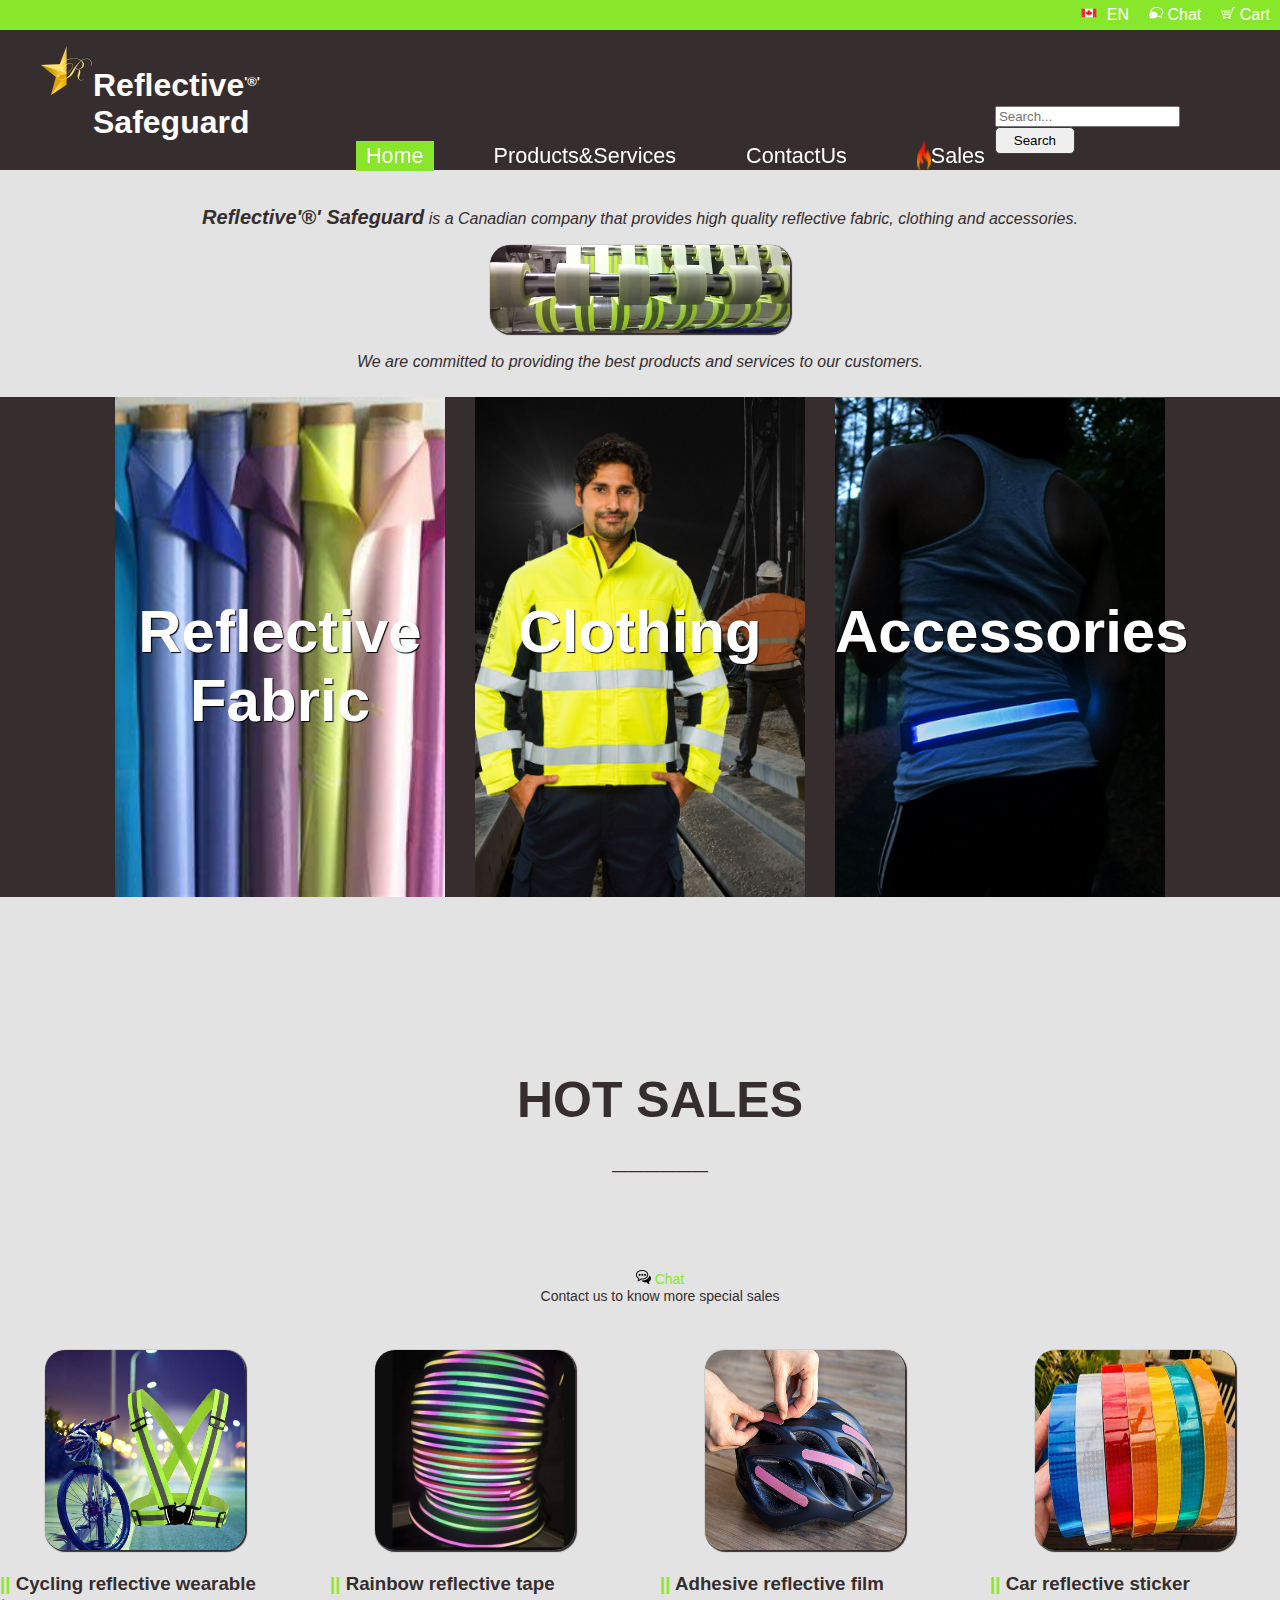
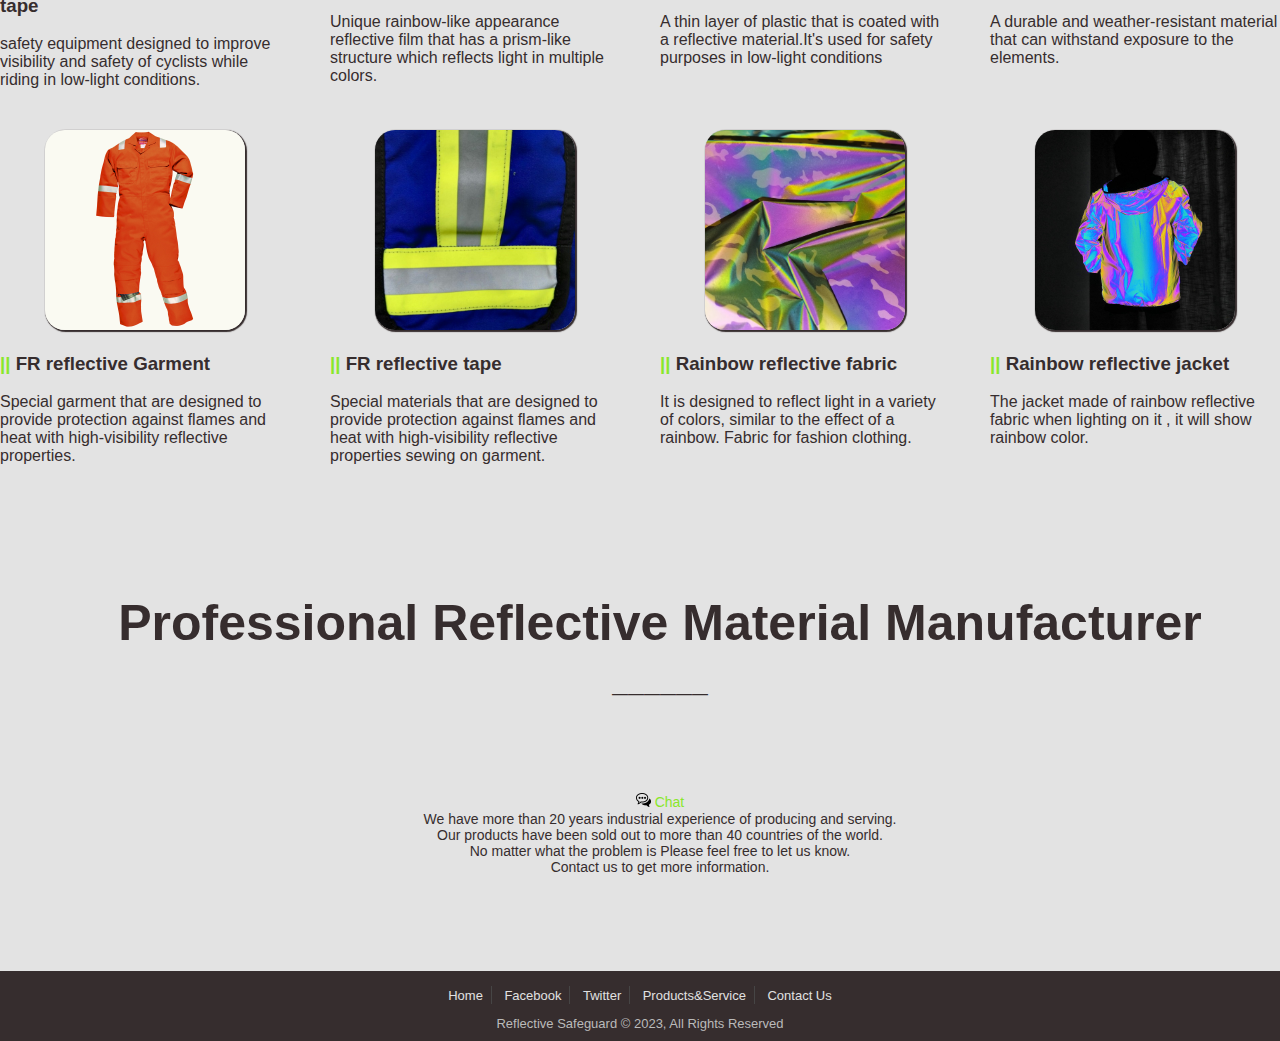
<file: index.html>
<!--------w-----------

    Project 4: Web Design and Development
    Name: Jiajia Yang
    Date: 2023-04-21
    Description: Project 4 home page

--------------------->

<!DOCTYPE html>
<html lang="en">
<head>
  <meta charset="UTF-8">
  <meta name="viewport" content="width=device-width, initial-scale=1">
  <title>Reflective® safeguard Fabric, Clothing & Accessories | Reflective®.ca</title>
  <link rel="stylesheet" type="text/css" href="style.css">
</head>
<body>
    <div id ="topnav">
        <div id="topnav-utility-container">
            <nav id="topnav-utility-right" role="navigation" aria-label="Site Utility Navigation">
                <ul class="topnav-utility">
                    <li class="topnav-utility-item-flag" aria-label="Language selector">
                        <!--nation and language chosen : the link is not exist now ,href = "#"-->
                        <a class="topnav-utility-item-flag-link" href="#" title="Canada" aria-label="Click here to change the location or language. Currently on Canada EN">
                            <span class="topnav-utility-item-flag-image">
                                <img class="topnav-utility-item-flag-image" src="images/CanadaFlag.png" alt="Canada">
                            </span>
                            <span class="topnav-utility-item-flag-label">EN</span>
                        </a>
                    </li>
                    <li class="topnav-utility-item-chat">
                        <a class="topnav-utility-item-chat-link" title="Chat" href="/contact-us.html">
                            <span class="topnav-utility-item-chat-icon" aria-hidden="true">
                                <img class="topnav-utility-item-chat-icon" src="images/ChatIcon.png" alt="chat">
                            </span>
                            <span class="topnav-utility-item-chat-label">Chat</span>
                        </a>
                    </li>
                    <li class="topnav-utility-item-cart">
                        <a class="topnav-utility-item-cart-link" title="Cart" href="/product&service.html" aria-label="Cart">
                            <span class="topnav-utility-item-cart-icon">
                                <img class="topnav-utility-item-cart-icon" src="images/CartIcon.png" alt="cart">
                            </span>
                            <span class="topnav-utility-item-cart-label">Cart</span>
                        </a>
                    </li>
                </ul>
            </nav>
        </div>

        <header id="topnav-nav-container">
            <div id="header-brand">
                <a title="Brand"  href="index.html" aria-label="Home page">
                    <ul>
                        <li><img src="images/Logo.png" alt="Reflective® Safeguard"></li>
                        <li><h1>Reflective<span>'®'</span> Safeguard</h1></li>
                    </ul>
                </a>
            </div>
            <nav id="header-nav">
                <div id="header-nav-right">
                    <ul>
                        <li id="current-page"><a href="index.html">Home</a></li>
                        <li><a href="product&service.html">Products&Services</a></li>
                        <li><a href="contact-us.html">ContactUs</a></li>
                        <li><a href="#sales"><img src="images/SalesIcon.png">Sales</a></li>
                      </ul>
                </div>
                <div id="header-nav-left">
                    <label for="search"></label>
                    <input type="text" id="search" name="search" placeholder="Search...">
                    <button type="submit" class="button_1">Search</button>
                </div>
            </nav>
            <nav>
                <div id="header-nav-right2">
                  <ul>
                      <li id="current-page2"><a href="index.html">Home</a></li>
                      <li><a href="product&service.html">Products&Services</a></li>
                      <li><a href="contact-us.html">ContactUs</a></li>
                      <li><a href="index.html#sales"><img src="images/SalesIcon.png">Sales</a></li>
                    </ul>
              </div>
              </nav>
        </header>

        
        
    </div>
  
  <main id="main-content">

    <section id="brief-description">
        <div>
            <p><span>Reflective'®' Safeguard</span> is a Canadian company that provides high quality reflective fabric, clothing and accessories.</p>
        </div>
        <div>
            <a title="Reflective® Safeguard"  href="index.html" aria-label="Home page">
                <img src="images/brief-description-image.png" alt="Reflective® Safeguard">
            </a>
            
        </div>
        <div>
            <p>We are committed to providing the best products and services to our customers.</p>
        </div>
      </section>
      <section id="showcase">
        <div id="showcase-image-fabric">
            <a href="product&service.html">
                <h1>Reflective Fabric</h1>
            </a><span></span>
        </div>
        
        <div id="showcase-image-garment">
            <a href="product&service.html">
                <h1>Clothing</h1>
            </a><span></span>
        </div>

        <div id="showcase-image-accessories">
            <a href="product&service.html">
                <h1>Accessories</h1>
            </a><span></span>
        </div>
      </section>
      
      <section id="sales">
            
            <div id="sales-caption-container">
                <a name="sales"></a>
                <ul>
                    <li><h1>HOT SALES</h1></li>
                    <li>——————</li>
                    <li>
                        <a class="chat-link" title="Chat" href="/contact-us.html">
                        <span class="chat-icon" aria-hidden="true">
                            <img class="chat-icon" src="images/ChatIcon-black.png" alt="chat">
                        </span>
                        <span class="chat-label">Chat</span>
                        </a>
                    </li>
                    <li>Contact us to know more special sales</li>
                </ul>
            </div>
            
            <div id="sales-item-container">
                <div id="product-container">
                    <img src="images/hotsales/product1.jpg">
                    <h3><span>||</span> Cycling reflective wearable tape</h3>
                    <p>safety equipment designed to improve visibility and safety of cyclists while riding in low-light conditions. </p>
                </div>
                <div id="product-container">
                    <img src="images/hotsales/product2.png">
                    <h3><span>||</span> Rainbow reflective tape</h3>
                    <p>Unique rainbow-like appearance reflective film that has a prism-like structure which reflects light in multiple colors. </p>
                </div>
                <div id="product-container">
                    <img src="images/hotsales/product3.jpg">
                    <h3><span>||</span> Adhesive reflective film</h3>
                    <p>A thin layer of plastic that is coated with a reflective material.It's used for safety purposes in low-light conditions</p>
                </div>
                <div id="product-container">
                    <img src="images/hotsales/product4.jpg">
                    <h3><span>||</span> Car reflective sticker</h3>
                    <p>A durable and weather-resistant material that can withstand exposure to the elements. </p>
                </div>
            </div>

            <div id="sales-item-container">
                <div id="product-container">
                    <img src="images/hotsales/product5.jpg">
                    <h3><span>||</span> FR reflective Garment</h3>
                    <p>Special garment that are designed to provide protection against flames and heat with high-visibility reflective properties. </p>
                </div>
                <div id="product-container">
                    <img src="images/hotsales/product6.jpg">
                    <h3><span>||</span> FR reflective tape</h3>
                    <p>Special materials that are designed to provide protection against flames and heat with high-visibility reflective properties sewing on garment.</p>
                </div>
                <div id="product-container">
                    <img src="images/hotsales/product7.jpg">
                    <h3><span>||</span> Rainbow reflective fabric</h3>
                    <p>It is designed to reflect light in a variety of colors, similar to the effect of a rainbow. Fabric for fashion clothing.</p>
                </div>
                <div id="product-container">
                    <img src="images/hotsales/product8.jpg">
                    <h3><span>||</span> Rainbow reflective jacket</h3>
                    <p>The jacket made of rainbow reflective fabric when lighting on it , it will show rainbow color.</p>
                </div>
            </div>
            
      </section>

      <section id="sales">
        <div id="sales-caption-container">
            <ul>
                <li><h1>Professional Reflective Material Manufacturer</h1></li>
                <li>——————</li>
                <li>
                    <a class="chat-link" title="Chat" href="/contact-us.html">
                    <span class="chat-icon" aria-hidden="true">
                        <img class="chat-icon" src="images/ChatIcon-black.png" alt="chat">
                    </span>
                    <span class="chat-label">Chat</span>
                    </a>
                </li>
                <li>We have more than 20 years industrial experience of producing and serving.<br>Our products have been sold out to more than 40 countries of the world.<br>No matter what the problem is Please feel free to let us know.<br>Contact us to get more information.</li>
            </ul>
        </div>
      </section>    
      
  </main>

  
  <footer id="main-footer">
    <div class="footer_links">
        <ul>
            <li><a href="#">Home</a></li>
            <li><a href="#">Facebook</a></li>
            <li><a href="#">Twitter</a></li>
            <li><a href="product&service.html">Products&Service</a></li>
            <li><a href="contact-us.html">Contact Us</a></li>
        </ul>
    </div>
    <p>Reflective Safeguard &copy; 2023, All Rights Reserved</p>
    
  </footer>

  
</body>
</html>
</file>
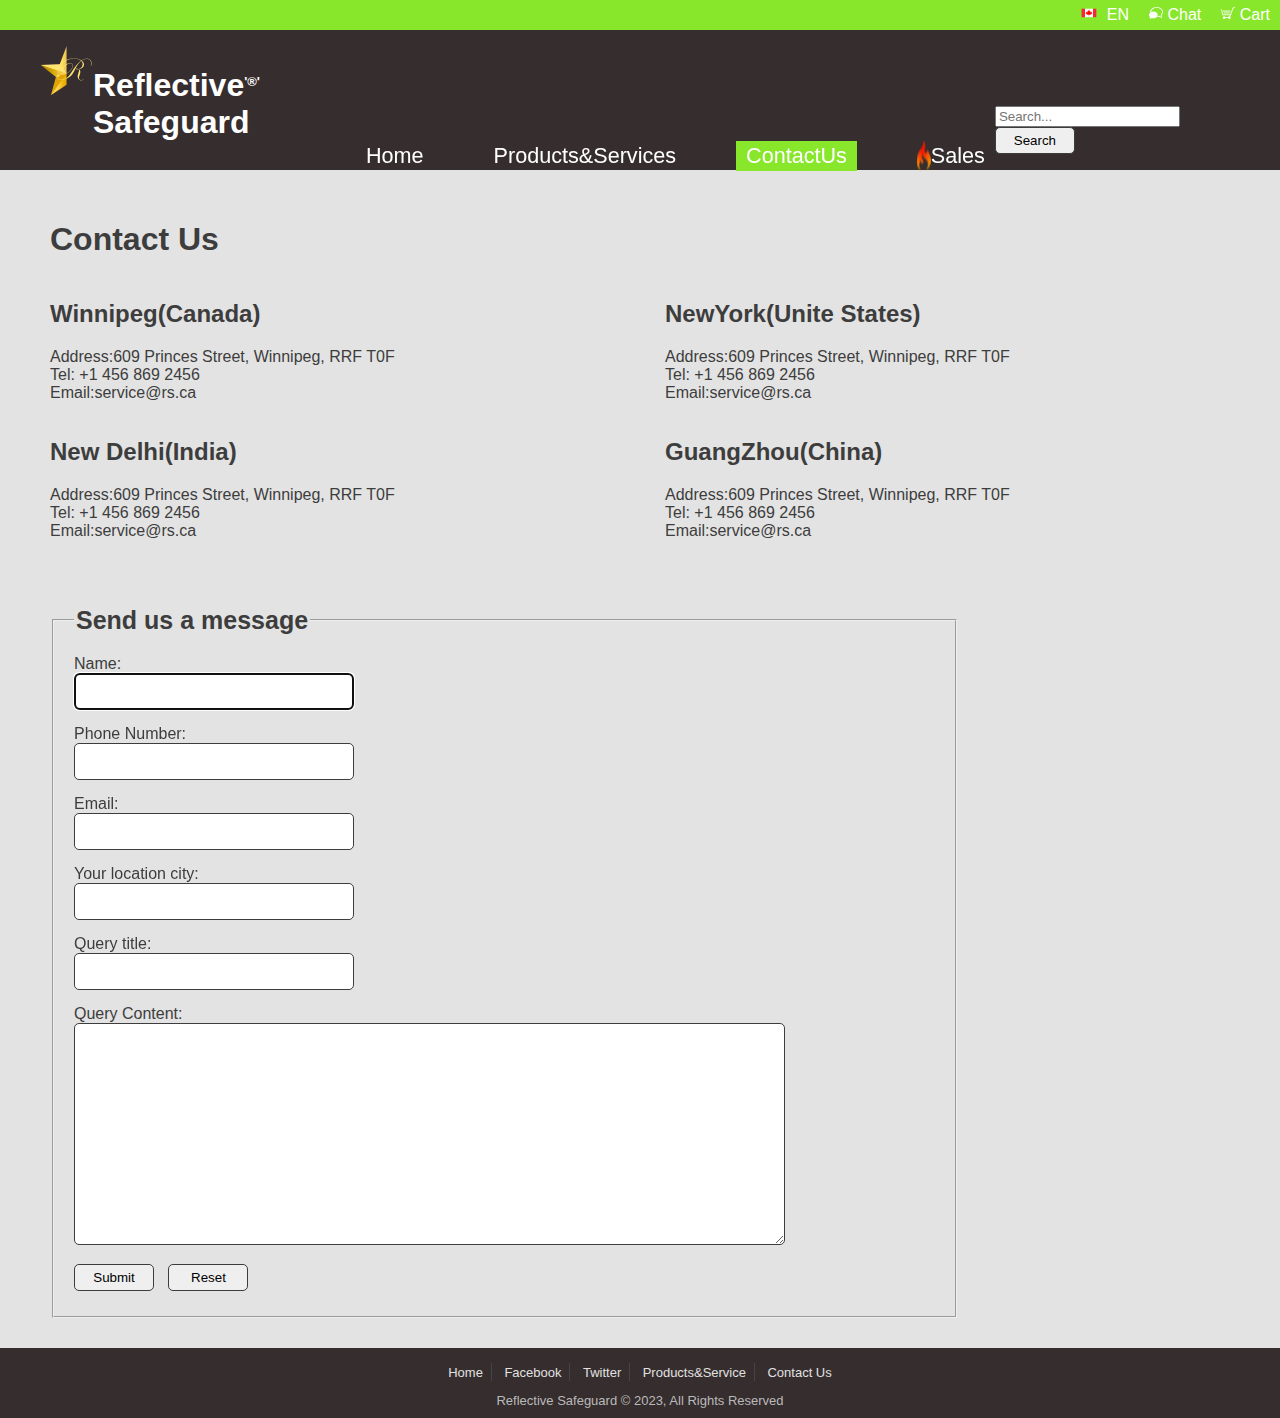
<file: contact-us.html>
<!DOCTYPE html>
<html lang="en">
<head>
  <meta charset="UTF-8">
  <title>Contact Reflective® safeguard</title>
  <link rel="stylesheet" type="text/css" href="style.css">
  <script src="script.js"></script>
</head>
<body>
  <div id ="topnav">
    <div id="topnav-utility-container">
        <nav id="topnav-utility-right" role="navigation" aria-label="Site Utility Navigation">
            <ul class="topnav-utility">
                <li class="topnav-utility-item-flag" aria-label="Language selector">
                    <!--nation and language chosen : the link is not exist now ,href = "#"-->
                    <a class="topnav-utility-item-flag-link" href="#" title="Canada" aria-label="Click here to change the location or language. Currently on Canada EN">
                        <span class="topnav-utility-item-flag-image">
                            <img class="topnav-utility-item-flag-image" src="images/CanadaFlag.png" alt="Canada">
                        </span>
                        <span class="topnav-utility-item-flag-label">EN</span>
                    </a>
                </li>
                <li class="topnav-utility-item-chat">
                    <a class="topnav-utility-item-chat-link" title="Chat" href="contact-us.html">
                        <span class="topnav-utility-item-chat-icon" aria-hidden="true">
                            <img class="topnav-utility-item-chat-icon" src="images/ChatIcon.png" alt="chat">
                        </span>
                        <span class="topnav-utility-item-chat-label">Chat</span>
                    </a>
                </li>
                <li class="topnav-utility-item-cart">
                    <a class="topnav-utility-item-cart-link" title="Cart" href="product&service.html" aria-label="Cart">
                        <span class="topnav-utility-item-cart-icon">
                            <img class="topnav-utility-item-cart-icon" src="images/CartIcon.png" alt="cart">
                        </span>
                        <span class="topnav-utility-item-cart-label">Cart</span>
                    </a>
                </li>
            </ul>
        </nav>
    </div>

    <header id="topnav-nav-container">
        <div id="header-brand">
            <a title="Brand"  href="index.html" aria-label="Home page">
                <ul>
                    <li><img src="images/Logo.png" alt="Reflective® Safeguard"></li>
                    <li><h1>Reflective<span>'®'</span> Safeguard</h1></li>
                </ul>
            </a>
        </div>
        <nav id="header-nav">
            <div id="header-nav-right">
                <ul>
                    <li><a href="index.html">Home</a></li>
                    <li><a href="product&service.html">Products&Services</a></li>
                    <li id="current-page"><a href="contact-us.html">ContactUs</a></li>
                    <li><a href="index.html#sales"><img src="images/SalesIcon.png">Sales</a></li>
                  </ul>
            </div>
            <div id="header-nav-left">
                <label for="search"></label>
                <input type="text" id="search" name="search" placeholder="Search...">
                <button type="submit" class="button_1">Search</button>
            </div>
        </nav>
        <nav>
          <div id="header-nav-right2">
            <ul>
                <li><a href="index.html">Home</a></li>
                <li><a href="product&service.html">Products&Services</a></li>
                <li id="current-page2"><a href="contact-us.html">ContactUs</a></li>
                <li><a href="index.html#sales"><img src="images/SalesIcon.png">Sales</a></li>
              </ul>
        </div>
        </nav>
    </header>
  </div>
  
  <main id="main-contact-form-content">
    <div id="main-contact-form-content-container">
      <h1>Contact Us</h1>
    </div>
    <div id="main-contact-form-content-container">
      <div>
        <h2>Winnipeg(Canada)</h2>
        <p>Address:609 Princes Street, Winnipeg, RRF T0F<br>
           Tel: +1 456 869 2456<br>
           Email:service@rs.ca</p>
      </div>
      <div>
        <h2>NewYork(Unite States)</h2>
        <p>Address:609 Princes Street, Winnipeg, RRF T0F<br>
           Tel: +1 456 869 2456<br>
           Email:service@rs.ca</p>
      </div>
    </div>
    <div id="main-contact-form-content-container">
      <div>
        <h2>New Delhi(India)</h2>
        <p>Address:609 Princes Street, Winnipeg, RRF T0F<br>
           Tel: +1 456 869 2456<br>
           Email:service@rs.ca</p>
      </div>
      <div>
        <h2>GuangZhou(China)</h2>
        <p>Address:609 Princes Street, Winnipeg, RRF T0F<br>
           Tel: +1 456 869 2456<br>
           Email:service@rs.ca</p>
      </div>
    </div>
    
   
    <fieldset id="contact-form-container">
      <legend>Send us a message</legend>
      <form id="contact-form" action="#">
        <div>
          <label for="name">Name:</label>
          <br>
          <input type="text" id="name" name="name" value="" autofocus="autofocus">
          <div class="error" id="name_error">* Please enter your name.</div>
        </div>
        
        <div>
          <label for="phone">Phone Number:</label>
          <br>
          <input type="tel" id="phone" name="phone" >
          <div class="error" id="phone_error">* Please enter your phone number.</div>
        </div>
        
        <div>
          <label for="email">Email:</label>
          <br>
          <input type="text" id="email" name="email" >
          <div class="error" id="email_error">* Please enter a valid Email address.</div>
        </div>
        
        <div>
          <label for="location">Your location city:</label>
          <br>
          <input type="location" id="location" name="location" >
          <div class="error" id="location_error">* Please enter your city name, so that we can arrange staff to contact with you.</div>
        </div>
        
        <div>
          <label for="query">Query title:</label>
          <br>
          <input type="query" id="query" name="query" >
          <div class="error" id="query_error">* Please describe your question briefly.Then give your more details in the content box as you want.</div>
        </div>
        
        <div>
          <label for="querycontent">Query Content:</label>
          <br>
          <textarea id="querycontent" name="querycontent" rows="10" cols="50" ></textarea>
        </div>
        <div>
          <button type="submit">Submit</button>
          <button type="reset">Reset</button>
        </div>
        
        
      </form>
    </fieldset>
    

  </main>

  <footer id="main-footer">
    <div class="footer_links">
        <ul>
            <li><a href="index.html">Home</a></li>
            <li><a href="#">Facebook</a></li>
            <li><a href="#">Twitter</a></li>
            <li><a href="product&service.html">Products&Service</a></li>
            <li><a href="contact-us.html">Contact Us</a></li>
        </ul>
    </div>
    <p>Reflective Safeguard &copy; 2023, All Rights Reserved</p>
    
  </footer>

</body>
</file>
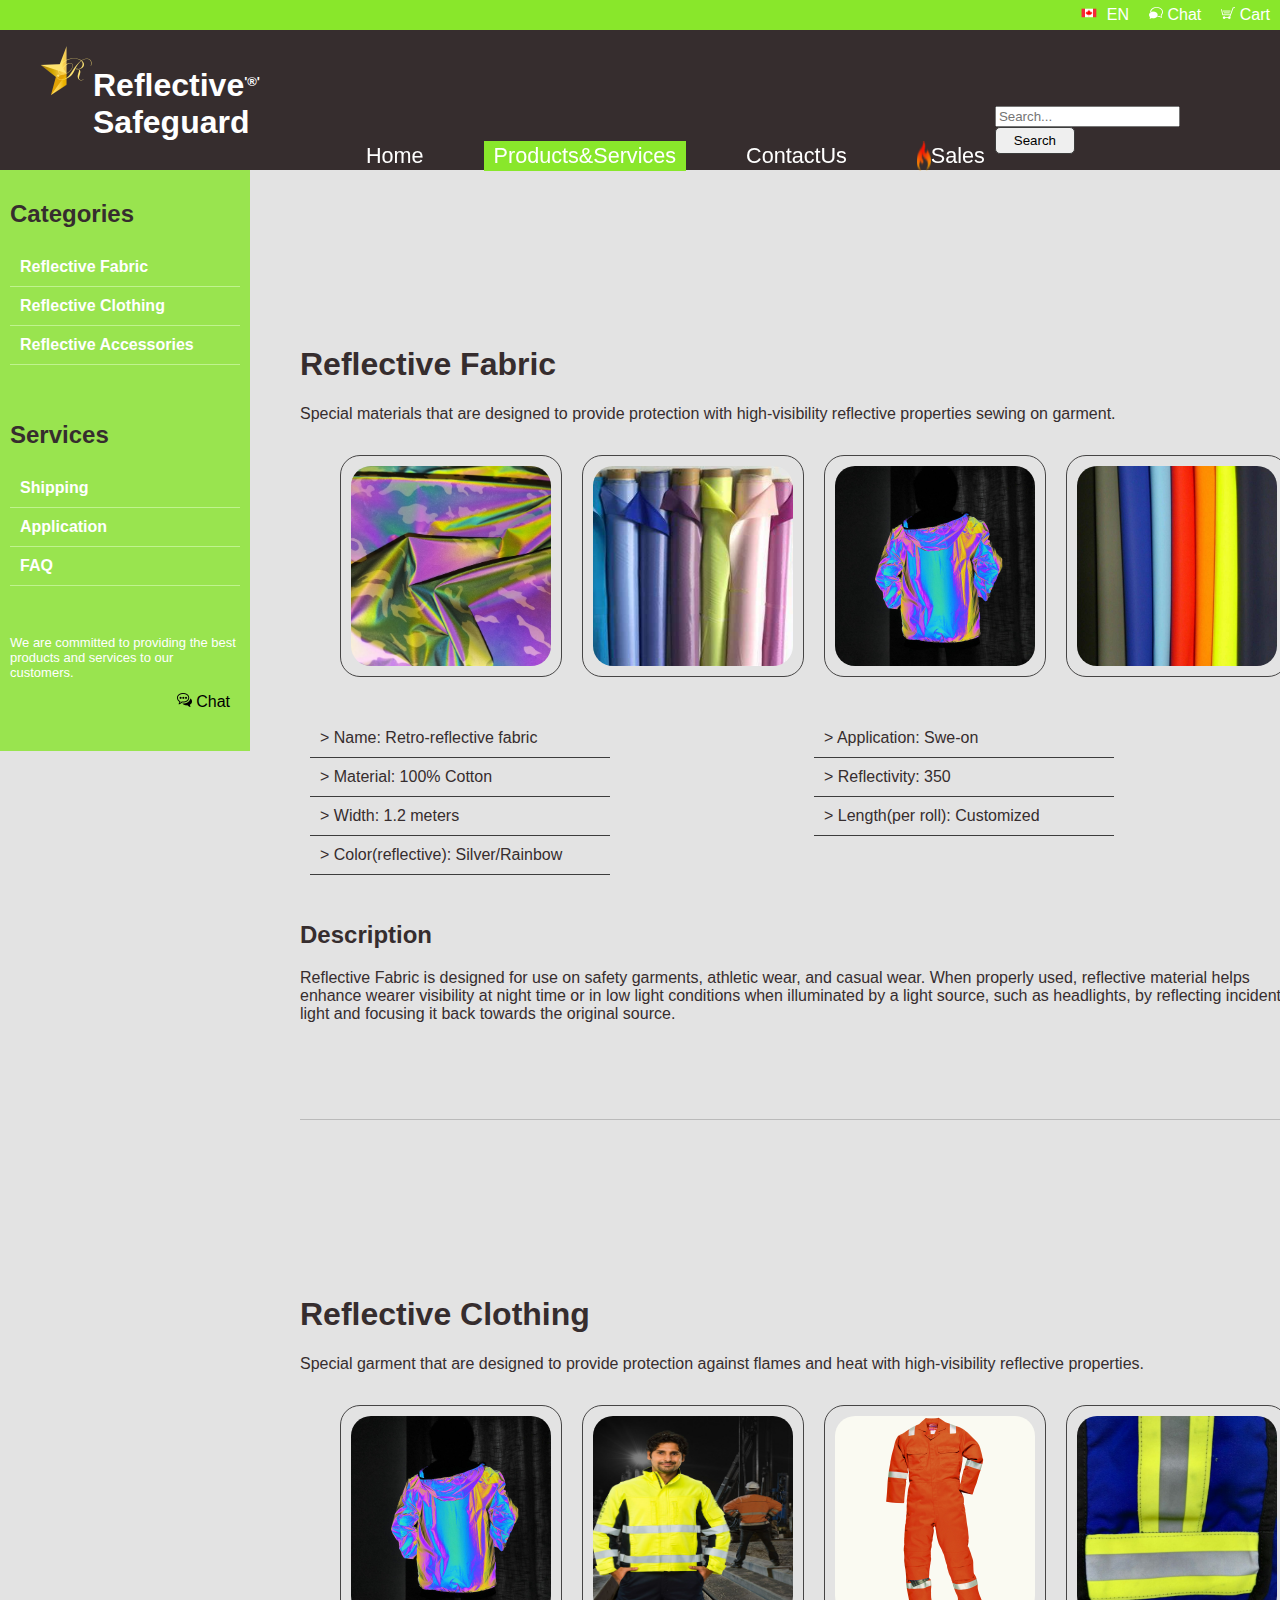
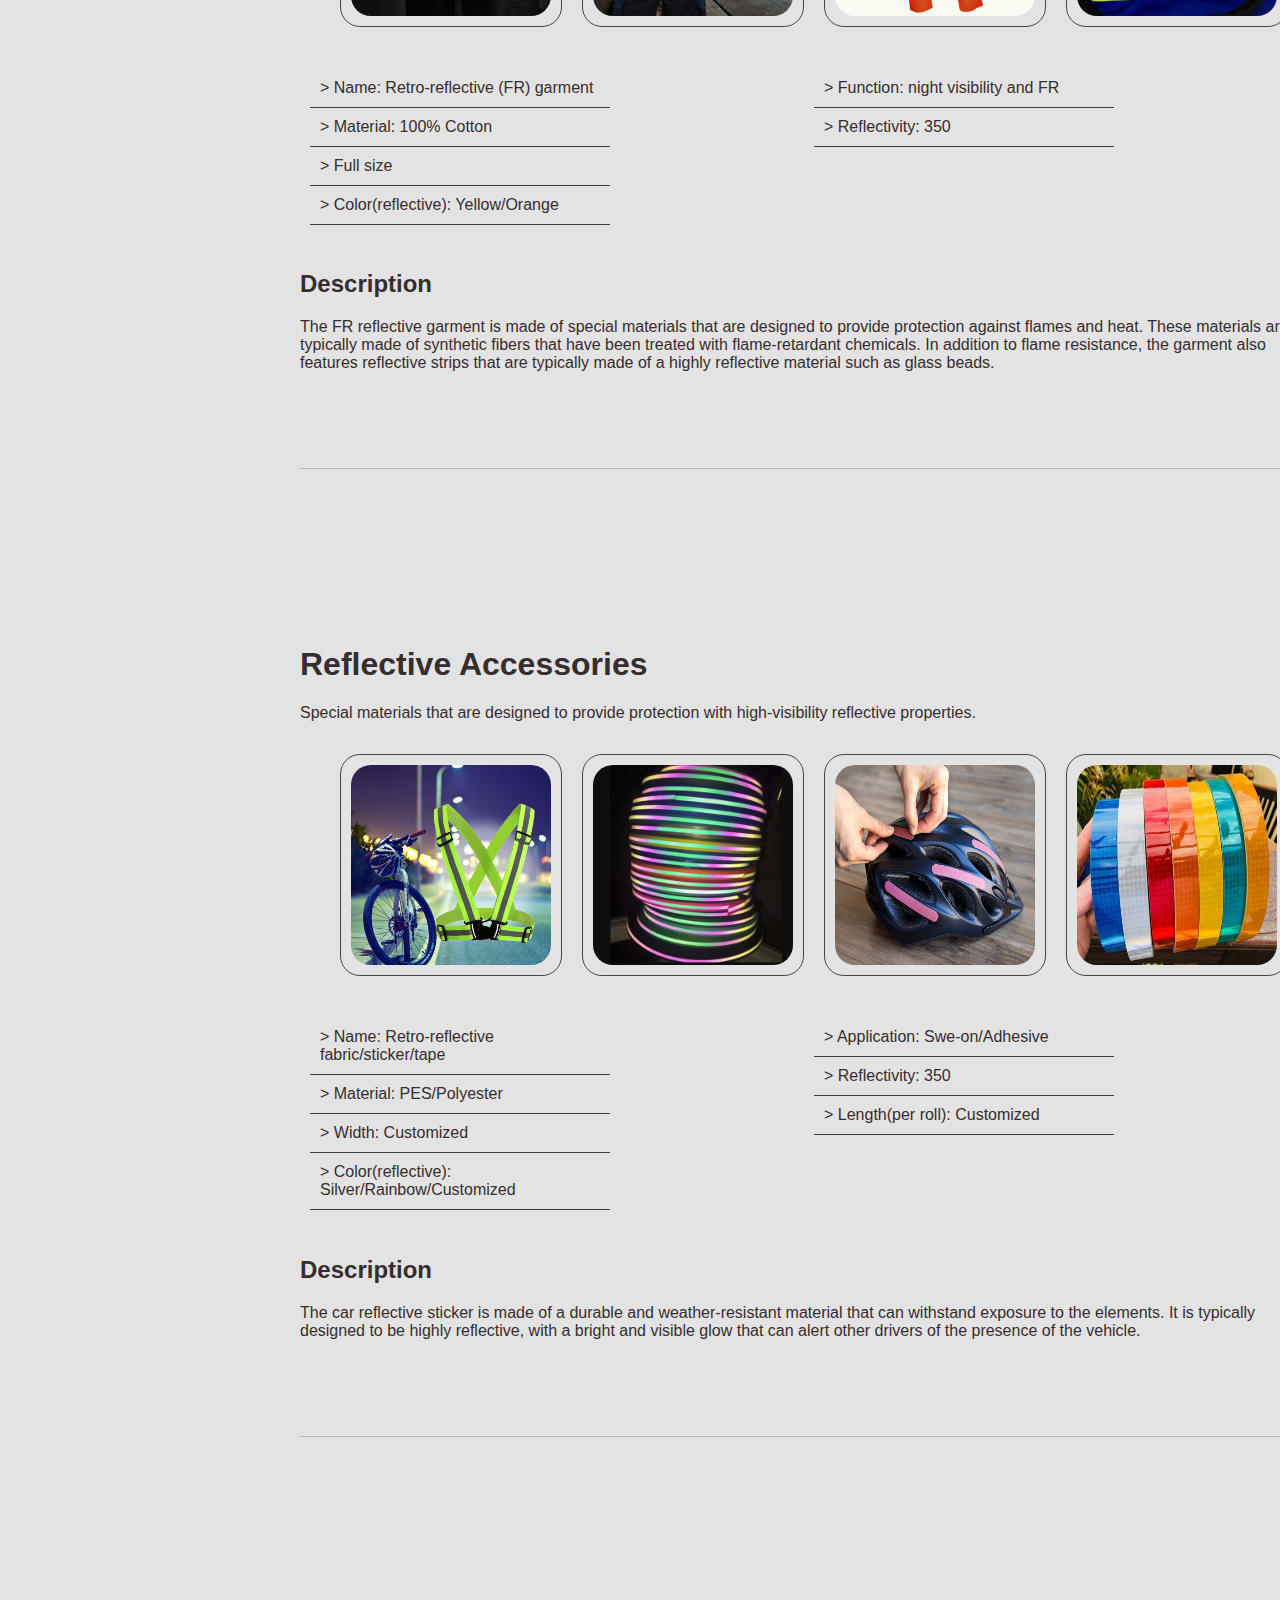
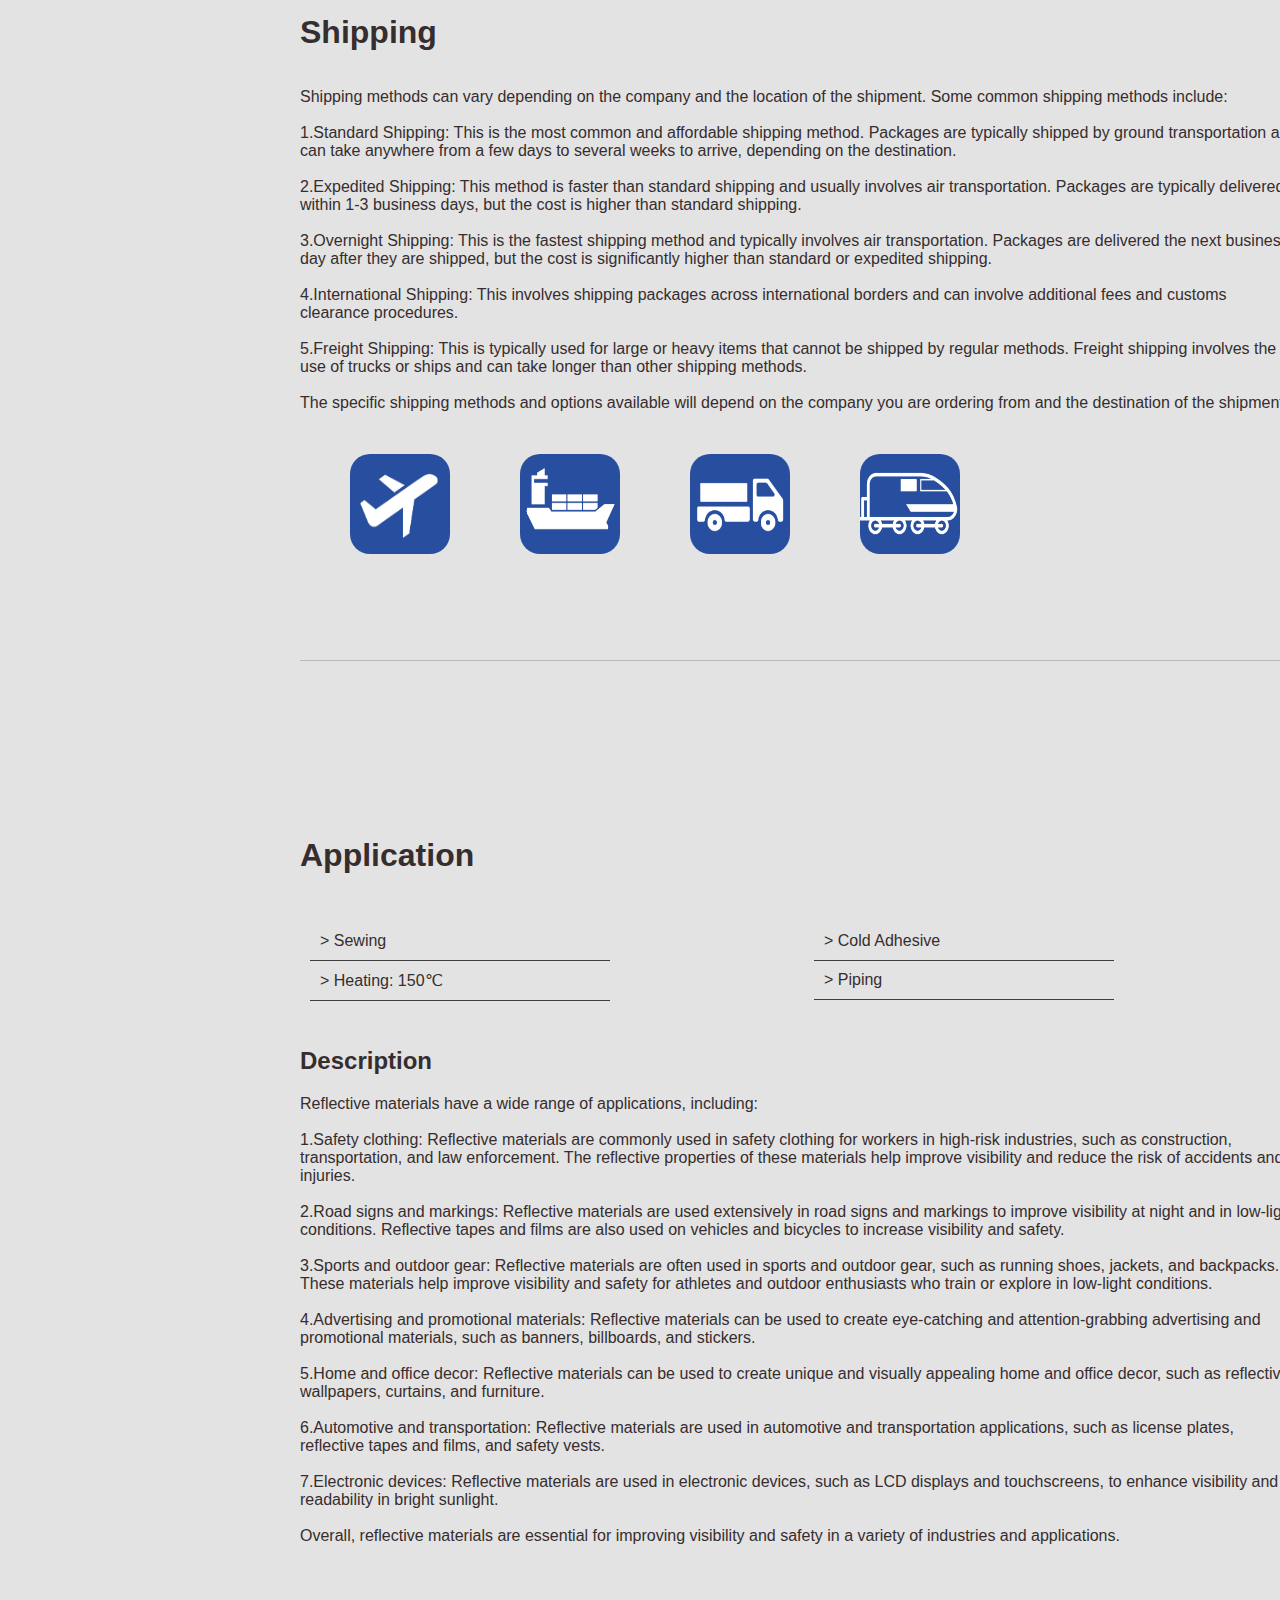
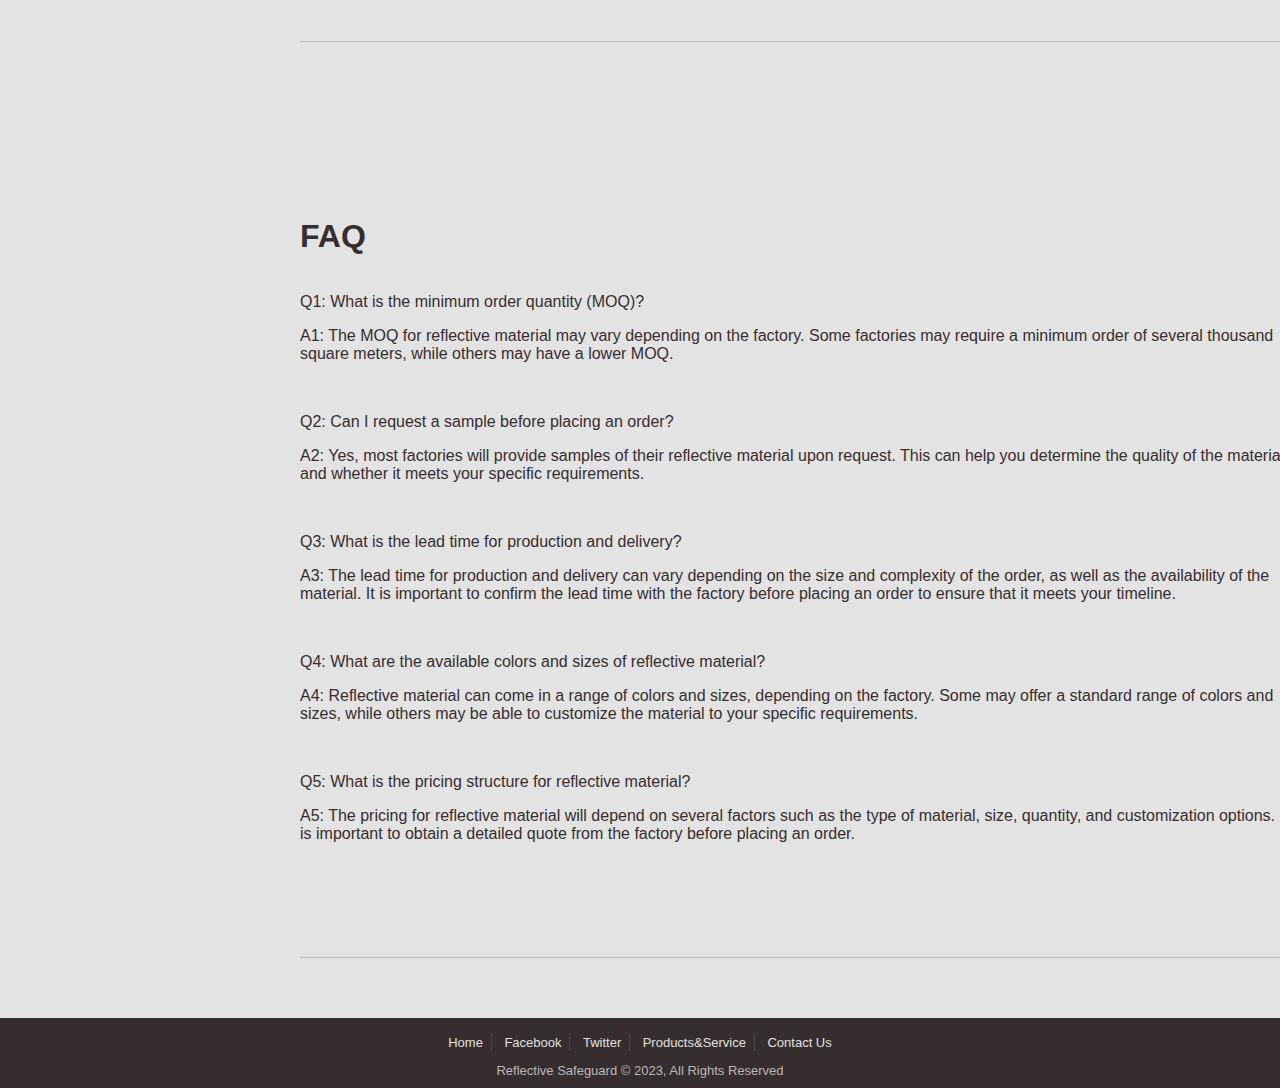
<file: product&service.html>
<!DOCTYPE html>
<html lang="en">
<head>
  <meta charset="UTF-8">
  <title>Reflective® safeguard Products&Services</title>
  <link rel="stylesheet" href="style.css">
</head>
<body>
  <div id ="topnav">
    <div id="topnav-utility-container">
        <nav id="topnav-utility-right" role="navigation" aria-label="Site Utility Navigation">
            <ul class="topnav-utility">
                <li class="topnav-utility-item-flag" aria-label="Language selector">
                    <!--nation and language chosen : the link is not exist now ,href = "#"-->
                    <a class="topnav-utility-item-flag-link" href="#" title="Canada" aria-label="Click here to change the location or language. Currently on Canada EN">
                        <span class="topnav-utility-item-flag-image">
                            <img class="topnav-utility-item-flag-image" src="images/CanadaFlag.png" alt="Canada">
                        </span>
                        <span class="topnav-utility-item-flag-label">EN</span>
                    </a>
                </li>
                <li class="topnav-utility-item-chat">
                    <a class="topnav-utility-item-chat-link" title="Chat" href="contact-us.html">
                        <span class="topnav-utility-item-chat-icon" aria-hidden="true">
                            <img class="topnav-utility-item-chat-icon" src="images/ChatIcon.png" alt="chat">
                        </span>
                        <span class="topnav-utility-item-chat-label">Chat</span>
                    </a>
                </li>
                <li class="topnav-utility-item-cart">
                    <a class="topnav-utility-item-cart-link" title="Cart" href="product&service.html" aria-label="Cart">
                        <span class="topnav-utility-item-cart-icon">
                            <img class="topnav-utility-item-cart-icon" src="images/CartIcon.png" alt="cart">
                        </span>
                        <span class="topnav-utility-item-cart-label">Cart</span>
                    </a>
                </li>
            </ul>
        </nav>
    </div>

    <header id="topnav-nav-container">
        <div id="header-brand">
            <a title="Brand"  href="index.html" aria-label="Home page">
                <ul>
                    <li><img src="images/Logo.png" alt="Reflective® Safeguard"></li>
                    <li><h1>Reflective<span>'®'</span> Safeguard</h1></li>
                </ul>
            </a>
        </div>
        <nav id="header-nav">
            <div id="header-nav-right">
                <ul>
                    <li><a href="index.html">Home</a></li>
                    <li id="current-page"><a href="product&service.html">Products&Services</a></li>
                    <li><a href="contact-us.html">ContactUs</a></li>
                    <li><a href="index.html#sales"><img src="images/SalesIcon.png">Sales</a></li>
                  </ul>
            </div>

            <div id="header-nav-left">
                <label for="search"></label>
                <input type="text" id="search" name="search" placeholder="Search...">
                <button type="submit" class="button_1">Search</button>
            </div>
        </nav>
       
        <nav>
          <div id="header-nav-right2">
            <ul>
                <li ><a href="index.html">Home</a></li>
                <li id="current-page2"><a href="product&service.html">Products&Services</a></li>
                <li><a href="contact-us.html">ContactUs</a></li>
                <li><a href="index.html#sales"><img src="images/SalesIcon.png">Sales</a></li>
              </ul>
        </div>
        </nav>
    </header>
  </div>
    
    
</div>
  
  <main id="main-product-content">
    <aside id="asider">
      <div>
        <h2>Categories</h2>
        <ul>
          <li><a href="#reflective fabric">Reflective Fabric</a></li>
          <li><a href="#reflective clothing">Reflective Clothing</a></li>
          <li><a href="#reflective accessories">Reflective Accessories</a></li>
        </ul>
      </div>
      <div>
        <h2>Services</h2>
        <ul>
          <li><a href="#shipping">Shipping</a></li>
          <li><a href="#application">Application</a></li>
          <li><a href="#FAQ">FAQ</a></li>
        </ul>
      </div>
      <div>
        <p>We are committed to providing the best products and services to our customers.</p>
        <a id="chat-link" title="Chat" href="/contact-us.html">
          <span class="chat-icon" aria-hidden="true">
              <img class="chat-icon" src="images/ChatIcon-black.png" alt="chat">
          </span>
          <span class="chat-label">Chat</span>
          </a>
      </div>
    </aside>

    <div id="main-product-right">
      <!--reflective fabric-->
      
      <div id="product-caption-container">
        <a name="reflective fabric"><h1>Reflective Fabric</h1></a>
        <p>Special materials that are designed to provide protection with high-visibility reflective properties sewing on garment.</p>
      </div>
      <div id="product-images-container">
        <ul>
          <li><img src="images/hotsales/product7.jpg" alt="Image reflective fabric"></li>
          <li><img src="images/fabric.png" alt="Image reflective fabric"></li>
          <li><img src="images/hotsales/product8.jpg" alt="reflective fabric"></li>
          <li><img src="images/hotsales/fabric1.jpg" alt="reflective fabric"></li>
        </ul>
      </div>
      <div id="product-feature-container">
        <div>
          <ul>
            <li>> Name: Retro-reflective fabric</li>
            <li>> Material: 100% Cotton</li>
            <li>> Width: 1.2 meters</li>
            <li>> Color(reflective): Silver/Rainbow</li>
          </ul>
        </div>
        <div>
          <ul>
            <li>> Application: Swe-on</li>
            <li>> Reflectivity: 350</li>
            <li>> Length(per roll): Customized</li>
          </ul>
        </div>
      </div>
      <div id="product-description-container">
        <h2>Description</h2>
        <p>Reflective Fabric is designed for use on safety garments, athletic wear, and casual wear. When properly used, reflective material helps enhance wearer visibility at night time or in low light conditions when illuminated by a light source, such as headlights, by reflecting incident light and focusing it back towards the original source.</p>
      </div>
      
      <!--reflective Clothing-->
      <div id="product-caption-container">
        <a name="reflective clothing"><h1>Reflective Clothing</h1></a><p>Special garment that are designed to provide protection against flames and heat with high-visibility reflective properties. </p></div>
      <div id="product-images-container">
        <ul>
          <li><img src="images/hotsales/product8.jpg" alt="Image Description"></li>
          <li><img src="images/garment.png" alt="Image Description"></li>
          <li><img src="images/hotsales/product5.jpg" alt="Image Description"></li>
          <li><img src="images/hotsales/product6.jpg" alt="Image Description"></li>
        </ul>
      </div>
      <div id="product-feature-container">
        <div>
          <ul>
            <li>> Name: Retro-reflective (FR) garment</li>
            <li>> Material: 100% Cotton</li>
            <li>> Full size</li>
            <li>> Color(reflective): Yellow/Orange</li>
          </ul>
        </div>
        <div>
          <ul>
            <li>> Function: night visibility and FR </li>
            <li>> Reflectivity: 350</li>
          </ul>
        </div>
      </div>
      <div id="product-description-container">
        <h2>Description</h2>
        <p>The FR reflective garment is made of special materials that are designed to provide protection against flames and heat. These materials are typically made of synthetic fibers that have been treated with flame-retardant chemicals. In addition to flame resistance, the garment also features reflective strips that are typically made of a highly reflective material such as glass beads.</p>
      </div>

      <!--reflective accessories-->
      <div id="product-caption-container">
        <a name="reflective accessories"><h1>Reflective Accessories</h1></a><p>Special materials that are designed to provide protection with high-visibility reflective properties.</p></div>
      <div id="product-images-container">
        <ul>
          <li><img src="images/hotsales/product1.jpg" alt="Image Description"></li>
          <li><img src="images/hotsales/product2.png" alt="Image Description"></li>
          <li><img src="images/hotsales/product3.jpg" alt="Image Description"></li>
          <li><img src="images/hotsales/product4.jpg" alt="Image Description"></li>
        </ul>
      </div>
      <div id="product-feature-container">
        <div>
          <ul>
            <li>> Name: Retro-reflective fabric/sticker/tape</li>
            <li>> Material: PES/Polyester</li>
            <li>> Width: Customized</li>
            <li>> Color(reflective): Silver/Rainbow/Customized</li>
          </ul>
        </div>
        <div>
          <ul>
            <li>> Application: Swe-on/Adhesive</li>
            <li>> Reflectivity: 350</li>
            <li>> Length(per roll): Customized</li>
          </ul>
        </div>
      </div>
      <div id="product-description-container">
        <h2>Description</h2>
        <p>The car reflective sticker is made of a durable and weather-resistant material that can withstand exposure to the elements. It is typically designed to be highly reflective, with a bright and visible glow that can alert other drivers of the presence of the vehicle.</p>
      </div>

      <!--Shipping-->
      <div id="product-caption-container">
        <a name="shipping"><h1>Shipping</h1></a>
      </div> 
      <div id="product-description-container">
        <p>Shipping methods can vary depending on the company and the location of the shipment. Some common shipping methods include:

          <br><br>1.Standard Shipping: This is the most common and affordable shipping method. Packages are typically shipped by ground transportation and can take anywhere from a few days to several weeks to arrive, depending on the destination.
          <br><br>2.Expedited Shipping: This method is faster than standard shipping and usually involves air transportation. Packages are typically delivered within 1-3 business days, but the cost is higher than standard shipping.
          <br><br>3.Overnight Shipping: This is the fastest shipping method and typically involves air transportation. Packages are delivered the next business day after they are shipped, but the cost is significantly higher than standard or expedited shipping.
          <br><br>4.International Shipping: This involves shipping packages across international borders and can involve additional fees and customs clearance procedures.
          <br><br>5.Freight Shipping: This is typically used for large or heavy items that cannot be shipped by regular methods. Freight shipping involves the use of trucks or ships and can take longer than other shipping methods.
          <br><br>The specific shipping methods and options available will depend on the company you are ordering from and the destination of the shipment.</p>
        <ul>
          <li><img src="images/shiping/Flight.png" alt="Image Description"></li>
          <li><img src="images/shiping/sea.png" alt="Image Description"></li>
          <li><img src="images/shiping/Track.png" alt="Image Description"></li>
          <li><img src="images/shiping/Trian.png" alt="Image Description"></li>
        </ul>
      </div>
      
      <!--application-->
      <div id="product-caption-container">
        <a name="application"><h1>Application</h1></a>
      </div>   
      <div id="product-feature-container">
        <div>
          <ul>
            <li>> Sewing</li>
            <li>> Heating: 150℃</li>
          </ul>
        </div>
        <div>
          <ul>
            <li>> Cold Adhesive </li>
            <li>> Piping</li>
          </ul>
        </div>
      </div>
      <div id="product-description-container">
        <h2>Description</h2>
        <p>Reflective materials have a wide range of applications, including:<br>

          <br>1.Safety clothing: Reflective materials are commonly used in safety clothing for workers in high-risk industries, such as construction, transportation, and law enforcement. The reflective properties of these materials help improve visibility and reduce the risk of accidents and injuries.
          
          <br><br>2.Road signs and markings: Reflective materials are used extensively in road signs and markings to improve visibility at night and in low-light conditions. Reflective tapes and films are also used on vehicles and bicycles to increase visibility and safety.
          
          <br><br>3.Sports and outdoor gear: Reflective materials are often used in sports and outdoor gear, such as running shoes, jackets, and backpacks. These materials help improve visibility and safety for athletes and outdoor enthusiasts who train or explore in low-light conditions.
          
          <br><br>4.Advertising and promotional materials: Reflective materials can be used to create eye-catching and attention-grabbing advertising and promotional materials, such as banners, billboards, and stickers.
          
          <br><br>5.Home and office decor: Reflective materials can be used to create unique and visually appealing home and office decor, such as reflective wallpapers, curtains, and furniture.
          
          <br><br>6.Automotive and transportation: Reflective materials are used in automotive and transportation applications, such as license plates, reflective tapes and films, and safety vests.
          
          <br><br>7.Electronic devices: Reflective materials are used in electronic devices, such as LCD displays and touchscreens, to enhance visibility and readability in bright sunlight.
          
          <br><br>Overall, reflective materials are essential for improving visibility and safety in a variety of industries and applications.</p>
      </div>

      <!--FAQ-->
      <div id="product-caption-container">
        <a name="FAQ"><h1>FAQ</h1></a>
      </div>
      <div id="product-description-container">
        <p>Q1: What is the minimum order quantity (MOQ)?</p>
        <p>A1: The MOQ for reflective material may vary depending on the factory. Some factories may require a minimum order of several thousand square meters, while others may have a lower MOQ.</p><br>
        <p>Q2: Can I request a sample before placing an order?</p>
        <p>A2: Yes, most factories will provide samples of their reflective material upon request. This can help you determine the quality of the material and whether it meets your specific requirements.</p><br>
        <p>Q3: What is the lead time for production and delivery?</p>
        <p>A3: The lead time for production and delivery can vary depending on the size and complexity of the order, as well as the availability of the material. It is important to confirm the lead time with the factory before placing an order to ensure that it meets your timeline.</p><br>
        <p>Q4: What are the available colors and sizes of reflective material?</p>
        <p>A4: Reflective material can come in a range of colors and sizes, depending on the factory. Some may offer a standard range of colors and sizes, while others may be able to customize the material to your specific requirements.</p><br>
        <p>Q5: What is the pricing structure for reflective material?</p>
        <p>A5: The pricing for reflective material will depend on several factors such as the type of material, size, quantity, and customization options. It is important to obtain a detailed quote from the factory before placing an order.</p><br>
      </div>  
    </div>
    
    
  </main>
  
  <footer id="main-footer">
    <div class="footer_links">
        <ul>
            <li><a href="index.html">Home</a></li>
            <li><a href="#">Facebook</a></li>
            <li><a href="#">Twitter</a></li>
            <li><a href="product&service.html">Products&Service</a></li>
            <li><a href="contact-us.html">Contact Us</a></li>
        </ul>
    </div>
    <p>Reflective Safeguard &copy; 2023, All Rights Reserved</p>
    
  </footer>
  
</body>
</html>
</file>
<file: style.css>
body {
    margin:0;
    padding: 0;
    background: #e3e3e3;
    font-family: Arial,sans-serif;
    font-weight: normal;
    color: #362d2e;

}



#topnav{
    display: flex;
    flex-direction: column;
    justify-content: space-between;
    flex-wrap: nowrap;
}

    #topnav-utility-container {
        flex:1;
        display: flex;
        background: #89e72b;
        height: 30px;
        width: 100%;
        position: fixed;
        top: 0;
        left: 0;
        border: none;
        z-index: 100;
    }
        #topnav-utility-right {
            flex: 1;
            float: right;
            margin: 0;
            padding: 0;
            list-style: none;
        }
            #topnav-utility-right ul {
                float: right;
                margin: 0;
                padding: 0;
                list-style: none;
            }
                #topnav-utility-right li {
                    float: left;
                    margin: 0;
                    padding: 0;
                    list-style: none;
                }
                    #topnav-utility-right li a {
                        display: block;
                        margin: 0;
                        padding: 0 10px;
                        line-height: 30px;
                        color: #fff;
                        text-decoration: none;
                    }
                        
                        #topnav-utility-right li span {
                            color: #ffffff;
                        }
                        .topnav-utility-item-flag-image {
                            display: inline-block;
                            width: 16px;
                            height: 14px;
                            margin: 0 5px 0 0;
                        }
                        
    #topnav-nav-container {
        flex: 1;
        display: flex;
        flex-direction: row;
        justify-content: space-around;
        flex-wrap: nowrap;
        margin: 0;
        padding: 0;
        width: 100%;
        height: 140px;
        position: fixed;
        top: 30px;
        z-index: 100;
        background-color: #362d2e;
        box-shadow: 5px #8dff64;
    }
        
        #header-brand {
            flex:1;
            float: left;
            margin: 0;
            padding: 0;
            width: 80px;
            color: #fff;
            position: relative;
            top: 0;
        }
            #header-brand a ul {
                list-style: none;
                display: inline-flex;
            }
                #header-brand span {
                    font-size: small;
                    position: relative;
                    bottom: 10px;
                }
                #header-brand a {
                    color: #fff;
                    text-decoration: none;
                }
                
        #header-nav {
            flex:4; 
            display: flex;
            flex-direction: row;
            justify-content: space-between;
            margin: 0;
            padding: 0;
            width: 100%;
            height: 80px;
            align-items: center;
            position: relative;
            top: 60px;
        }   
            #header-nav-right {
                flex: 1;
                float: right;
                margin: 0;
                padding: 0;
                list-style: none;
            }
                #header-nav ul {
                    display: inline-flex;
                    margin-left: 50px;
                    padding: 0;
                    list-style: none;
                    position: relative;
                    top: 28px;
                }
                    #header-nav li {
                        margin-left: 50px;
                        padding: 0;
                        list-style: none;
                        font-size: large;
                        
                    }
                        
                        #header-nav li a {
                            font-size: larger;
                            display: inline-flex;
                            flex-wrap: nowrap;
                            margin: 0;
                            padding: 0 10px;
                            line-height: 30px;
                            color: #fff;
                            text-decoration: none;
                        }
                            #current-page a{
                                background-color: #89e72b;
                                color: #362d2e;
                            }

                            #header-nav li a:hover {
                                border-radius:1px;
                                background-color: #89e72b;
                                color: #362d2e;
                            }
            #header-nav-right2 {
                display: none;
            }

            #header-nav-left {
                float: left;
                margin: 0;
                padding-right: 30px;
                margin: 0;
            }
                
#main-content {
    position: relative;
    top: 180px;
}

    #brief-description{
        display: flex;
        flex-direction: column;
        justify-content: space-between;
        flex-wrap: nowrap;
        align-items: center;
        padding: 10px;
        font-size: bolder 14px;
        font-style: italic;
    }
        #brief-description span {
            font-weight: bold;
            font-size: 20px;
            color: #362d2e;
        }
        #brief-description img {
            border-radius: 20px;
            width: 300px;
            box-shadow:1px 1px 1px 1px #362d2e;
        }
    #showcase{
        display: flex;
        flex-direction: row;
        justify-content: center;
        gap: 30px;
        align-items: center;
        background-color: #362d2e;
        margin: 0;
        padding: 0;
        
    }
        #showcase-image-fabric {

            background:url(images/fabric.png);
            background-repeat: no-repeat;
	        background-size:cover;
            height: 500px;
            width: 330px;
            text-align: center;
        }
            #showcase-image-fabric a {
                font-size: 30px;
                font-weight: bold;
                position: relative;
                top: 160px;
                color: hsl(0, 0%, 100%);
                text-shadow: #000000 1px 1px 1px;
                text-decoration: none;
            }        
            #showcase-image-fabric span {
                display: block;
                opacity: 0;
                transition: opacity 0.5s ease-in-out;
                width: 100%;
                height: 100%;
                background-color: #cafb19;
                position: relative;
                bottom: 177px;
            }
                #showcase-image-fabric:hover span {
                    opacity: 0.5;
                }
                #showcase-image-fabric:hover a {
                    color:#7ee936
                }
                

            
        #showcase-image-garment {
            background:url(images/garment.png);
            background-repeat: no-repeat;
	        background-size:cover;
            height: 500px;
            width: 330px;
            text-align: center;
        }
            #showcase-image-garment a {
                font-size: 30px;
                font-weight: bold;
                position: relative;
                top: 160px;
                color: hsl(0, 0%, 100%);
                text-shadow: #000000 1px 1px 1px;
                text-decoration: none;
            }        
            #showcase-image-garment span {
                display: block;
                opacity: 0;
                transition: opacity 0.5s ease-in-out;
                width: 100%;
                height: 100%;
                background-color: #cafb19;
                position: relative;
                bottom: 126px;
            }
                #showcase-image-garment:hover span {
                    opacity: 0.5;
                }
                #showcase-image-garment:hover a {
                    color:#7ee936
                }

        #showcase-image-accessories {
            background:url(images/accessories.png);
            background-repeat: no-repeat;
	        background-size:cover;
            height: 500px;
            width: 330px;
            text-align: center;
        }
            #showcase-image-accessories a {
                font-size: 30px;
                font-weight: bold;
                position: relative;
                top: 160px;
                color: hsl(0, 0%, 100%);
                text-shadow: #000000 1px 1px 1px;
                text-decoration: none;
            }        
            #showcase-image-accessories span {
                display: block;
                opacity: 0;
                transition: opacity 0.5s ease-in-out;
                width: 100%;
                height: 100%;
                background-color: #cafb19;
                position: relative;
                bottom: 128px;
            }
                #showcase-image-accessories:hover span {
                    opacity: 0.5;
                }
                #showcase-image-accessories:hover a {
                    color:#7ee936
                }
    #sales {
        margin: 0;
        padding-top: 50px;
        display: flex;
        flex-direction: column;
        justify-content: space-between;
        flex-wrap: nowrap;
    }
        #sales-caption-container{
            flex:1;
            display: block;
            text-align: center;
        }
            #sales-caption-container a::before {
                    content: "";
                    display: block;
                    height: 90px;
            }
            #sales-caption-container li{
                list-style: none;
                color: #362d2e;
            }
                #sales-caption-container li:first-child{
                    font-size: 25px;
                    font-weight: bold;

                }
                #sales-caption-container li:last-child{
                    font-size: 14px;
                    color: #362d2e;
                    padding-bottom: 30px;
                }
                #sales-caption-container li a{
                    font-size: 14px;
                    color: #89e72b;
                    text-decoration: none;
                }
            
        
        #sales-item-container{
            flex:1;
            display: flex;
            flex-direction: row;
            justify-content: center;
            align-items: center;
            flex-wrap: nowrap;
            gap: 40px;
            padding-bottom: 80px;
        }
            #product-container{
                width: 300px;
                height: 300px;
                
            }
            #product-container img{
                position: relative;
                left: 45px;
                width: 200px;
                height: 200px;
                border-radius: 20px;
                box-shadow:1px 1px 1px 1px #362d2e;
            }
            #product-container span {
                color: #89e72b;
            }

#main-product-content {
    display: flex;
    flex-direction: row;
    height: 100%;
    margin: 0;
    padding: 0;
    position: relative;
    top: 170px;
}
    #asider {
        display: flex;
        flex-direction: column;
        justify-content: space-between;
        background-color: #99e44f;
        position: fixed;
        width: 250px;
        
    }
        #asider div{
            padding: 10px;
        }
        #asider ul {
            list-style: none;
            padding: 0;
        }
            #asider li {
                border-bottom: #bff38e 1px solid;
                display: block;
                font-size: medium;
                padding: 10px;
            }
                #asider li a {
                    text-decoration: none;
                    color: #ffffff;
                    font-size: 16px;
                    font-weight: bold;
                }
                #asider li a:hover {
                    color: white;
                    font-size: larger;
                }
                #asider p {
                    color: #ffffff;
                    font-size: 13px;

                }
                #chat-link {
                    float: right;
                    padding-right: 10px;
                    padding-bottom: 30px;
                    text-decoration: none;
                    color: black;
                }

    #main-product-right {
        display: flex;
        flex-direction: column;
        justify-content: space-between;
        position: relative;
        left: 300px;
    }
        #product-caption-container {
            flex:1;
        }
            #product-caption-container a::before {
                content: "";
                display: block;
                height: 155px;
              }
              
                       
        #product-images-container {
            flex:1;
        }   
            #product-images-container ul {
                display: inline-flex;
            }
                #product-images-container li {
                    list-style: none;
                    width: 200px;
                    height: 200px;
                    border-radius: 20px;
                    border: 1px solid #464545;
                    margin-right: 20px;
                    padding: 10px;
                }
                #product-images-container img {
                    width: 200px;
                    height: 200px;
                    border-radius: 20px;
                }
        #product-feature-container {
            flex:1;
            display: flex;
            flex-direction: row;
            justify-content: space-between;
        }
            #product-feature-container div{
                flex:1;
            }
            #product-feature-container ul {
                list-style: none;
                padding: 10px;
                width:300px;
            }  
                #product-feature-container li {
                    border-bottom: #3d3d3d 1px solid;
                    display: block;
                    font-size: medium;
                    padding: 10px;
                }
        #product-description-container {
            flex:1;
            width: 1000px;
            padding-bottom: 80px;
            border-bottom: #bababa 1px solid;
        }
        
        #product-description-container ul {
            display: inline-flex;
            list-style: none;
        }
            #product-description-container li {
                list-style: none;
                width: 100px;
                height: 100px;
                border-radius: 10px;
                margin-right: 20px;
                padding: 10px 40px 10px 10px;
            }
            #product-description-container img {
                width: 100px;
                height: 100px;
                border-radius: 20px;
            }

#main-contact-form-content {
    position: relative;
    top: 200px;
    display: flex;
    flex-direction: column;
    justify-content: center;
    height: 100%;
    margin-left: 50px;
    padding:0;
    color:#3d3d3d;
}
    #main-contact-form-content-container {
        flex:1;
        display: flex;
        flex-direction: row;
        justify-content: left;

    }
        #main-contact-form-content-container div {
            flex:1;
        } 
    #contact-form-container {
        flex:1;
        margin-top: 50px;
        padding: 20px;
        width: 70%;

    }
        #contact-form-container div {
            flex:1;
            padding-bottom: 5px;
        }

        #contact-form-container legend {
            font-size:25px;
            font-weight: bold;
        }
        #contact-form-container label {
            font-size: 16px;
        }
        #contact-form-container input,textarea {
            width: 30%;
            height: 15px;
            border-radius: 5px;
            border: 1px solid #3d3d3d;
            padding: 10px;
            margin-bottom: 10px;
        }

        textarea{
            width: 80%;
            height: 200px;
        }
        
        button {
            margin-right: 10px;
            padding: 5px;
            border-radius: 5px;
            border: 1px solid #3d3d3d;
            width: 80px;
            
        }

        .error {
            color: red;
            font-size: 12px;
            font-style: italic;
            margin-left: 130px;
            display: none;/* shown when error occurs.*/
        }



#main-footer{
    display: flex;
    flex-direction: column;
    justify-content: space-between;
    align-items: center;
    background-color: #362d2e;
    height: 70px;
    position: relative;
    top:230px;
    width: 100%;
}

    .footer_links ul{
        list-style: none;
        margin-top:15px;
        padding: 0;
    }

        .footer_links li{
            border-right: #464545 1px solid;
            display: inline-block;
            font-size: medium;
        }

            .footer_links li:last-child{
                border-right: none;
            }

                .footer_links li a{
                    text-decoration: none;
                    color: #e1e1e1;
                    font-size:13px;
                    padding-right: 8px;
                    padding-left: 8px
                }

                footer p{
                    margin: 0;
                    padding: 0;
                    font-size: 13px;
                    color:#bababa;
                    position: relative;
                    bottom: 10px;
                }

    

@media(max-width:960px){  
    #header-nav-right {
        display: none;
    }
        #header-nav-left {
            flex:1;
            display: inline-flex;
            justify-content: right;
            position: relative;
            top:20px;
        }
             
        #header-nav-right2 {
           display: block;
           list-style: none;
        }
            #header-nav-right2 li {
                padding-bottom:5px;
            }
                #header-nav-right2 li a {
                    text-decoration: none;
                    color: white;
                }
                
                #current-page2 {
                    background-color: #89e72b;
                    color: #362d2e;
                }
                 #header-nav-right2 li a:hover {
                    border-radius:1px;
                    background-color: #89e72b;
                    color: #362d2e; 
                }

}
</file>
